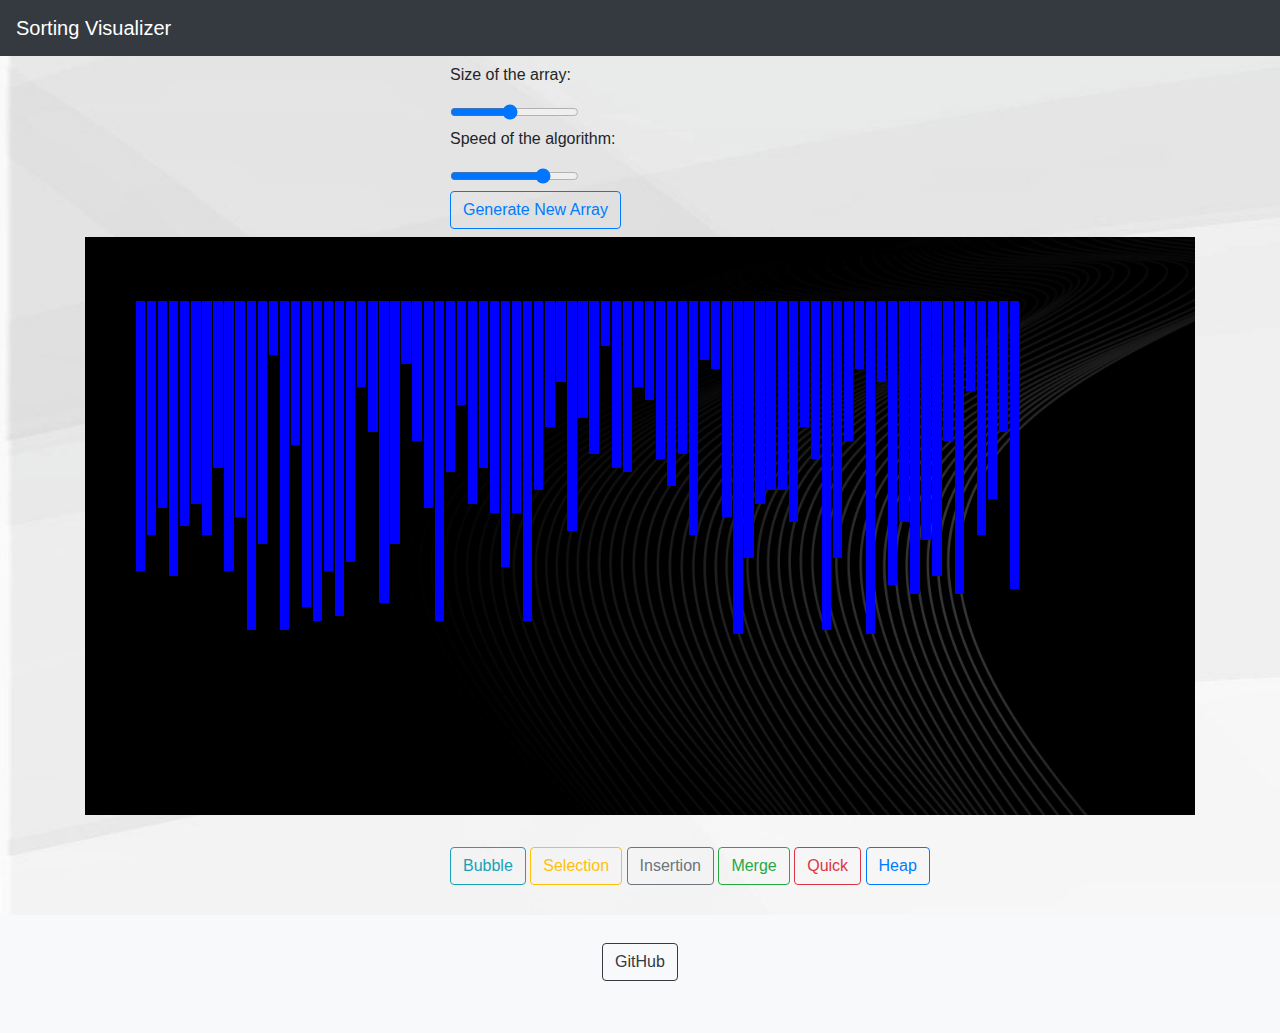
<file: index.html>
<!DOCTYPE html>


<html lang="en">
<head>
    <meta charset="UTF-8">
    <meta name="viewport" content="width=device-width, initial-scale=1.0">
    <title>Sorting Visualizer</title>
    <link rel="stylesheet" href="https://pro.fontawesome.com/releases/v5.10.0/css/all.css" integrity="sha384-AYmEC3Yw5cVb3ZcuHtOA93w35dYTsvhLPVnYs9eStHfGJvOvKxVfELGroGkvsg+p" crossorigin="anonymous"/>
    <link rel="stylesheet" href="./css/style.css">
    <link rel="stylesheet" href="https://maxcdn.bootstrapcdn.com/bootstrap/4.0.0/css/bootstrap.min.css" integrity="sha384-Gn5384xqQ1aoWXA+058RXPxPg6fy4IWvTNh0E263XmFcJlSAwiGgFAW/dAiS6JXm" crossorigin="anonymous">
    <link href="https://fonts.googleapis.com/css?family=Macondo" rel="stylesheet">
</head>
<body>
    <nav class="navbar navbar-expand-lg navbar-dark bg-dark">
        <a class="navbar-brand" href="">Sorting Visualizer</a>
        <button class="navbar-toggler" type="button" data-toggle="collapse" data-target="#navbarSupportedContent" aria-controls="navbarSupportedContent" aria-expanded="false" aria-label="Toggle navigation">
          <span class="navbar-toggler-icon"></span>
        </button>
      
        <div class="collapse navbar-collapse" id="navbarSupportedContent">
          <ul class="navbar-nav mr-auto">
           
          </ul>
        </div>
      </nav>
    
  
    

    

        <div id="Info_Cont1">
            <!-- <p>This is First Container</p> -->
            <div class="array-inputs">
                <p>Size of the array:</p>
                <input id="a_size" type="range" min=20 max=150 step=1 value=80>
                <p>Speed of the algorithm:</p>
                <input id="a_speed" type="range" min=1 max=5 step=1 value=4>
                
            </div>
            <button type="button" class="btn btn-outline-primary" id="a_generate">Generate New Array</button>
            <!-- <button id="a_generate">Generate New Array!</button> -->
        </div>
       <section>
           <div class="container my-2">
        <div class="jumbotron jumbotron-fluid" style="background-image: url('img/bgjumbo.jpg'); 
        background-repeat: no-repeat;
        background-size: 1600px 800px   ">
            <div id="array_container">
            
            </div>
          </div></div></section>

        <div id="Info_Cont2">
            
                
                <div class="algos">
                    <button type="button" class="btn btn-outline-info ">Bubble</button>
<button type="button" class="btn btn-outline-warning">Selection</button>
<button type="button" class="btn btn-outline-secondary">Insertion</button>
<button type="button" class="btn btn-outline-success">Merge</button>
<button type="button" class="btn btn-outline-danger">Quick</button>
<button type="button" class="btn btn-outline-primary">Heap</button>
<!-- <button type="button" class="btn btn-outline-light">Light</button>
<button type="button" class="btn btn-outline-dark">Dark</button> -->
                </div>
            
            <!-- <p>This is Second Container</p> -->
        </div>

    
        <footer class="bg-light text-center text-black">
          <!-- Grid container -->
          <div class="container p-4 pb-0">
            <!-- Section: Social media -->
            <section class="mb-4">
                      <!-- Github -->
              <a class="btn btn-outline-dark btn-floating m-1" href="https://github.com/vanshsaini15/Sorting-Visualizer" role="button">GitHub
                <i class="fab fa-github"></i
              ></a>
            </section>
            <!-- Section: Social media -->
          </div>
          <!-- Grid container -->
          
        </footer>
      
    

    <script src="./scripts/main.js"></script>   <!--This should be at the end of body and should be loaded before sorts.js-->
    <script src="./scripts/visualizations.js"></script>  <!--This should be loaded after main.js-->

    <script src="./scripts/bubble_sort.js"></script>
    <script src="./scripts/selection_sort.js"></script>
    <script src="./scripts/insertion_sort.js"></script>
    <script src="./scripts/merge_sort.js"></script>
    <script src="./scripts/quick_sort.js"></script>
    <script src="./scripts/heap_sort.js"></script>
</body>



</html>
</file>
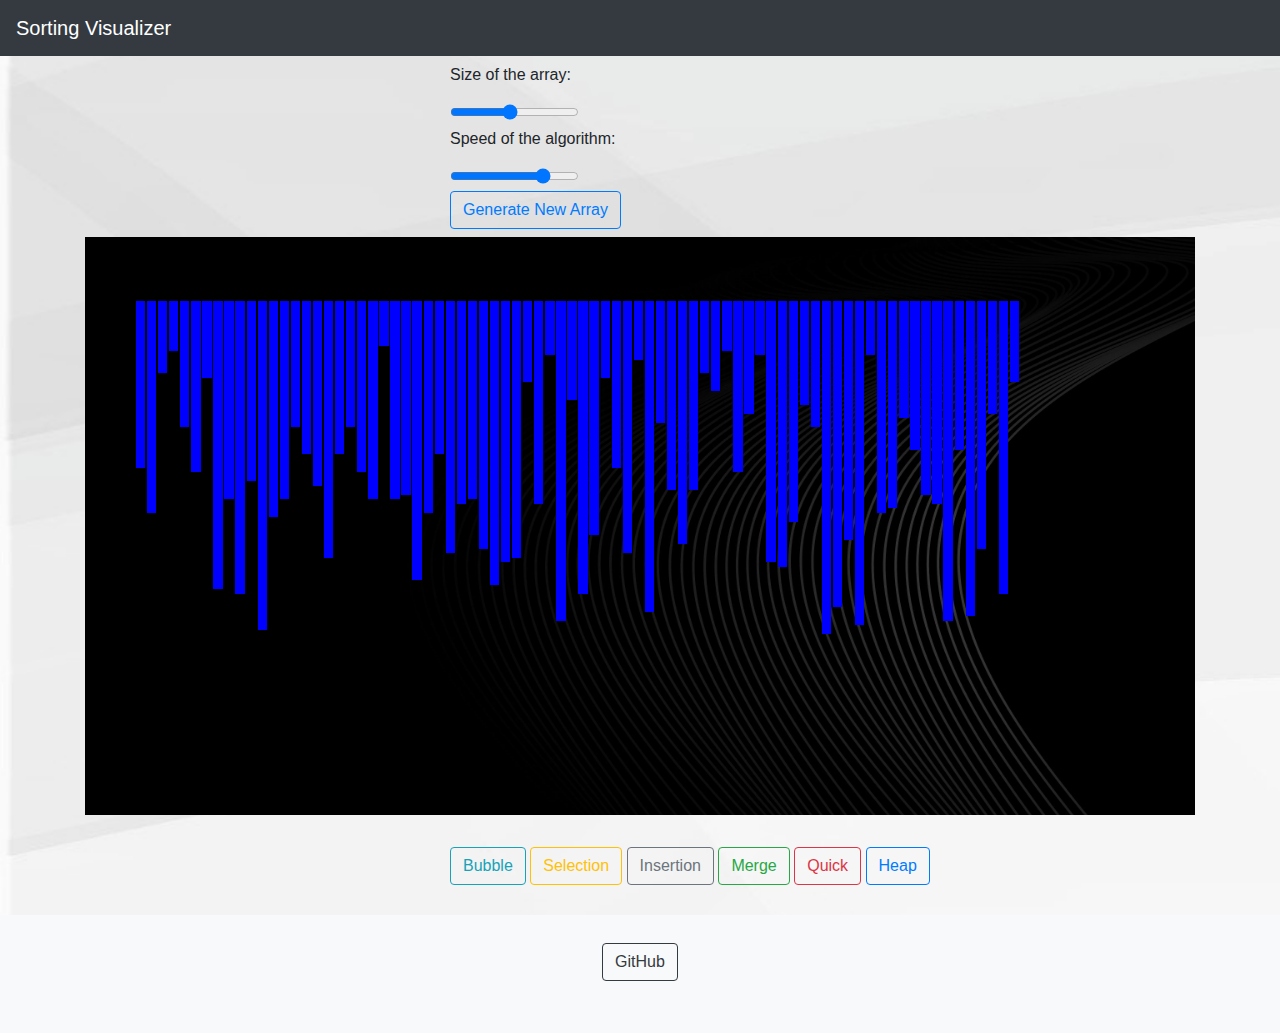
<file: sort.html>
<!DOCTYPE html>


<html lang="en">
<head>
    <meta charset="UTF-8">
    <meta name="viewport" content="width=device-width, initial-scale=1.0">
    <title>Sorting Visualizer</title>
    <link rel="stylesheet" href="https://pro.fontawesome.com/releases/v5.10.0/css/all.css" integrity="sha384-AYmEC3Yw5cVb3ZcuHtOA93w35dYTsvhLPVnYs9eStHfGJvOvKxVfELGroGkvsg+p" crossorigin="anonymous"/>
    <link rel="stylesheet" href="./css/style.css">
    <link rel="stylesheet" href="https://maxcdn.bootstrapcdn.com/bootstrap/4.0.0/css/bootstrap.min.css" integrity="sha384-Gn5384xqQ1aoWXA+058RXPxPg6fy4IWvTNh0E263XmFcJlSAwiGgFAW/dAiS6JXm" crossorigin="anonymous">
    <link href="https://fonts.googleapis.com/css?family=Macondo" rel="stylesheet">
</head>
<body>
    <nav class="navbar navbar-expand-lg navbar-dark bg-dark">
        <a class="navbar-brand" href="">Sorting Visualizer</a>
        <button class="navbar-toggler" type="button" data-toggle="collapse" data-target="#navbarSupportedContent" aria-controls="navbarSupportedContent" aria-expanded="false" aria-label="Toggle navigation">
          <span class="navbar-toggler-icon"></span>
        </button>
      
        <div class="collapse navbar-collapse" id="navbarSupportedContent">
          <ul class="navbar-nav mr-auto">
           
          </ul>
        </div>
      </nav>
    
  
    

    

        <div id="Info_Cont1">
            <!-- <p>This is First Container</p> -->
            <div class="array-inputs">
                <p>Size of the array:</p>
                <input id="a_size" type="range" min=20 max=150 step=1 value=80>
                <p>Speed of the algorithm:</p>
                <input id="a_speed" type="range" min=1 max=5 step=1 value=4>
                
            </div>
            <button type="button" class="btn btn-outline-primary" id="a_generate">Generate New Array</button>
            <!-- <button id="a_generate">Generate New Array!</button> -->
        </div>
       <section>
           <div class="container my-2">
        <div class="jumbotron jumbotron-fluid" style="background-image: url('img/bgjumbo.jpg'); 
        background-repeat: no-repeat;
        background-size: 1600px 800px   ">
            <div id="array_container">
            
            </div>
          </div></div></section>

        <div id="Info_Cont2">
            
                
                <div class="algos">
                    <button type="button" class="btn btn-outline-info ">Bubble</button>
<button type="button" class="btn btn-outline-warning">Selection</button>
<button type="button" class="btn btn-outline-secondary">Insertion</button>
<button type="button" class="btn btn-outline-success">Merge</button>
<button type="button" class="btn btn-outline-danger">Quick</button>
<button type="button" class="btn btn-outline-primary">Heap</button>
<!-- <button type="button" class="btn btn-outline-light">Light</button>
<button type="button" class="btn btn-outline-dark">Dark</button> -->
                </div>
            
            <!-- <p>This is Second Container</p> -->
        </div>

    
        <footer class="bg-light text-center text-black">
          <!-- Grid container -->
          <div class="container p-4 pb-0">
            <!-- Section: Social media -->
            <section class="mb-4">
                      <!-- Github -->
              <a class="btn btn-outline-dark btn-floating m-1" href="https://github.com/vanshsaini15/Sorting-Visualizer" role="button">GitHub
                <i class="fab fa-github"></i
              ></a>
            </section>
            <!-- Section: Social media -->
          </div>
          <!-- Grid container -->
          
        </footer>
      
    

    <script src="./scripts/main.js"></script>   <!--This should be at the end of body and should be loaded before sorts.js-->
    <script src="./scripts/visualizations.js"></script>  <!--This should be loaded after main.js-->

    <script src="./scripts/bubble_sort.js"></script>
    <script src="./scripts/selection_sort.js"></script>
    <script src="./scripts/insertion_sort.js"></script>
    <script src="./scripts/merge_sort.js"></script>
    <script src="./scripts/quick_sort.js"></script>
    <script src="./scripts/heap_sort.js"></script>
</body>



</html>
</file>
<file: css/style.css>
* {
  margin: 0px;
  padding: 0px;
 
}
body
{
	font-family: 'Macondo', cursive;
	background-image: url("../img/bgfront.jpg");
 	background-repeat: no-repeat;
   font-weight: bold;
   font-size: large;
    background-size: 2000px 1800px ;  
}

#Info_Cont1 {
  margin-top: 7px;
  margin-left:450px;
  margin-right: 450px;
}

#Info_Cont1:hover {
  cursor: pointer;
}

section {
  display: -ms-grid;
  display: grid;
  -ms-grid-columns: 20% 60% 20%;
      grid-template-columns: 20% 60% 20%;
}

section #Info_Cont1 {
  padding: 20%;
}


section #array_container {
  display: -webkit-box;
  display: -ms-flexbox;
  display: flex;
  width: 80%;
  height: 50vh;
  margin-left: 50px;
  margin-right:50px;
}


.algos {
  margin-left: 450px;
  margin-bottom: 30px;
 
}

.hide {
  display: none;
}
</file>
